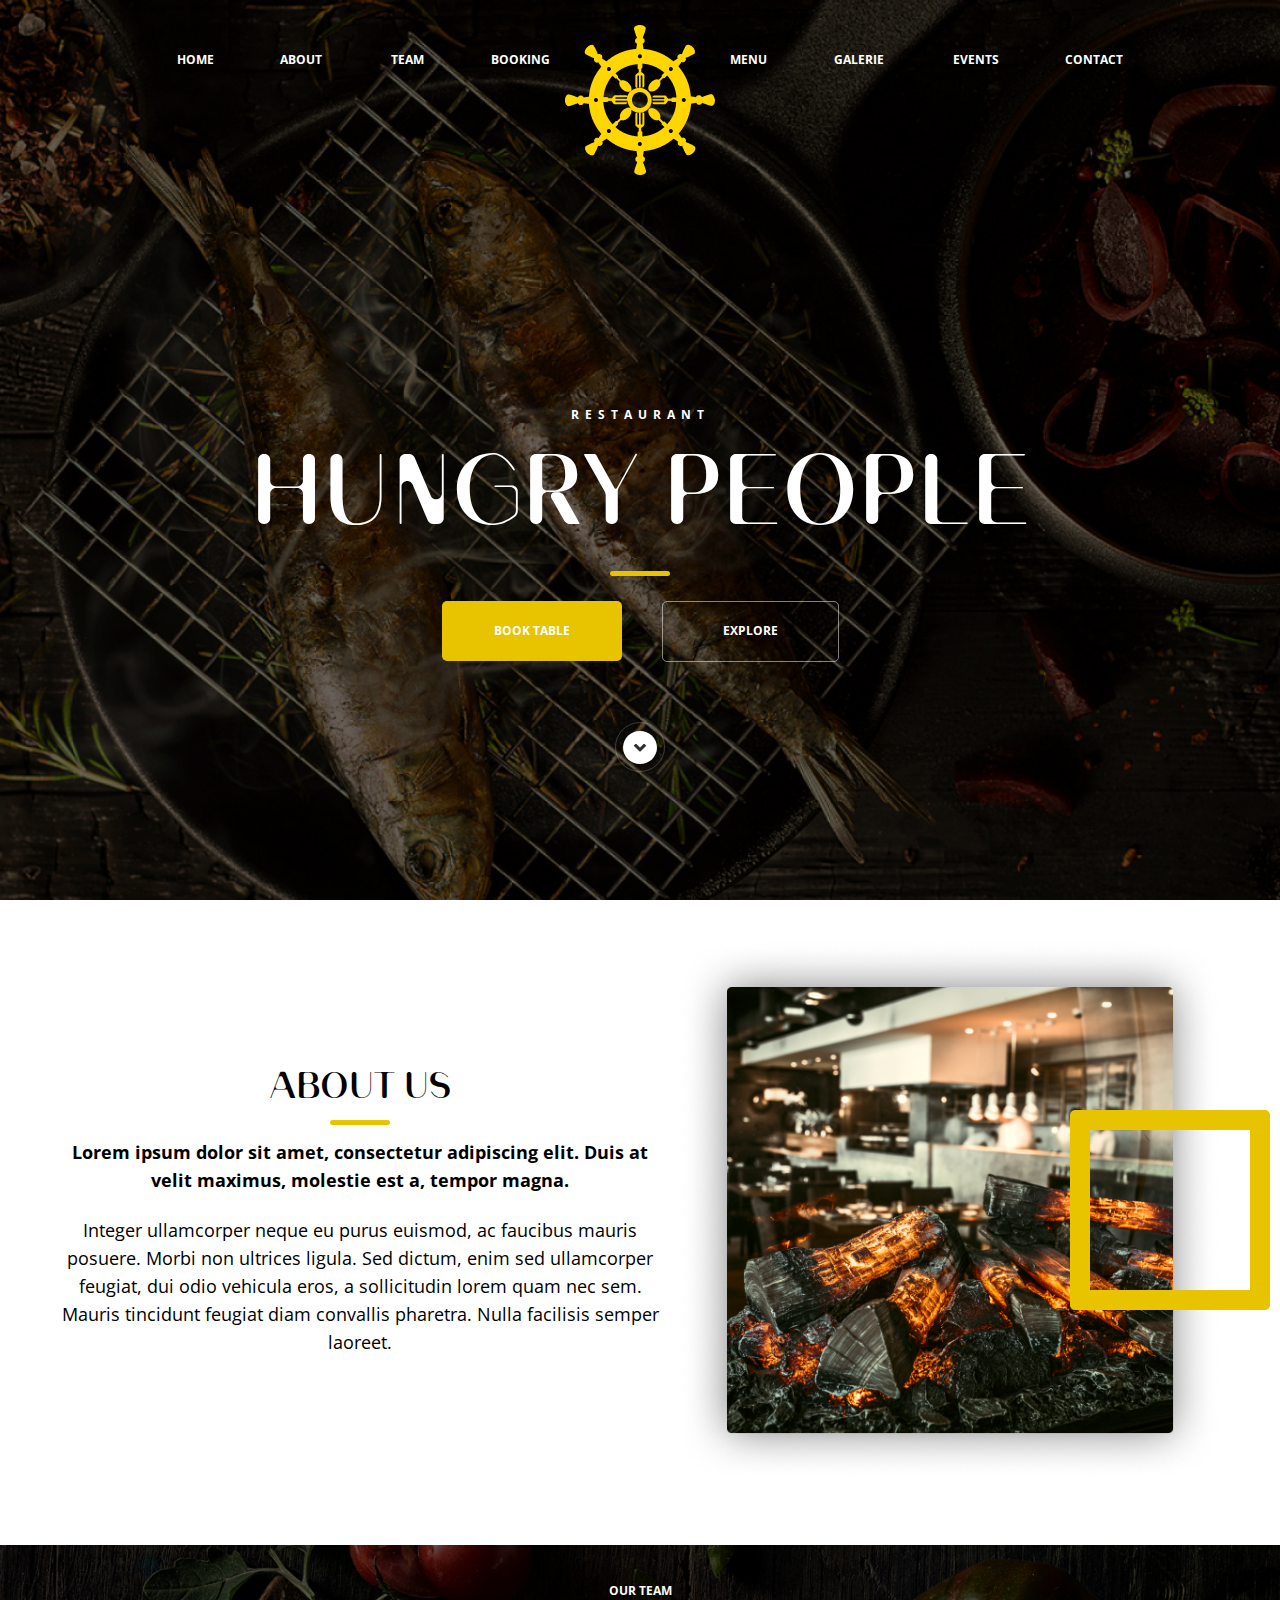
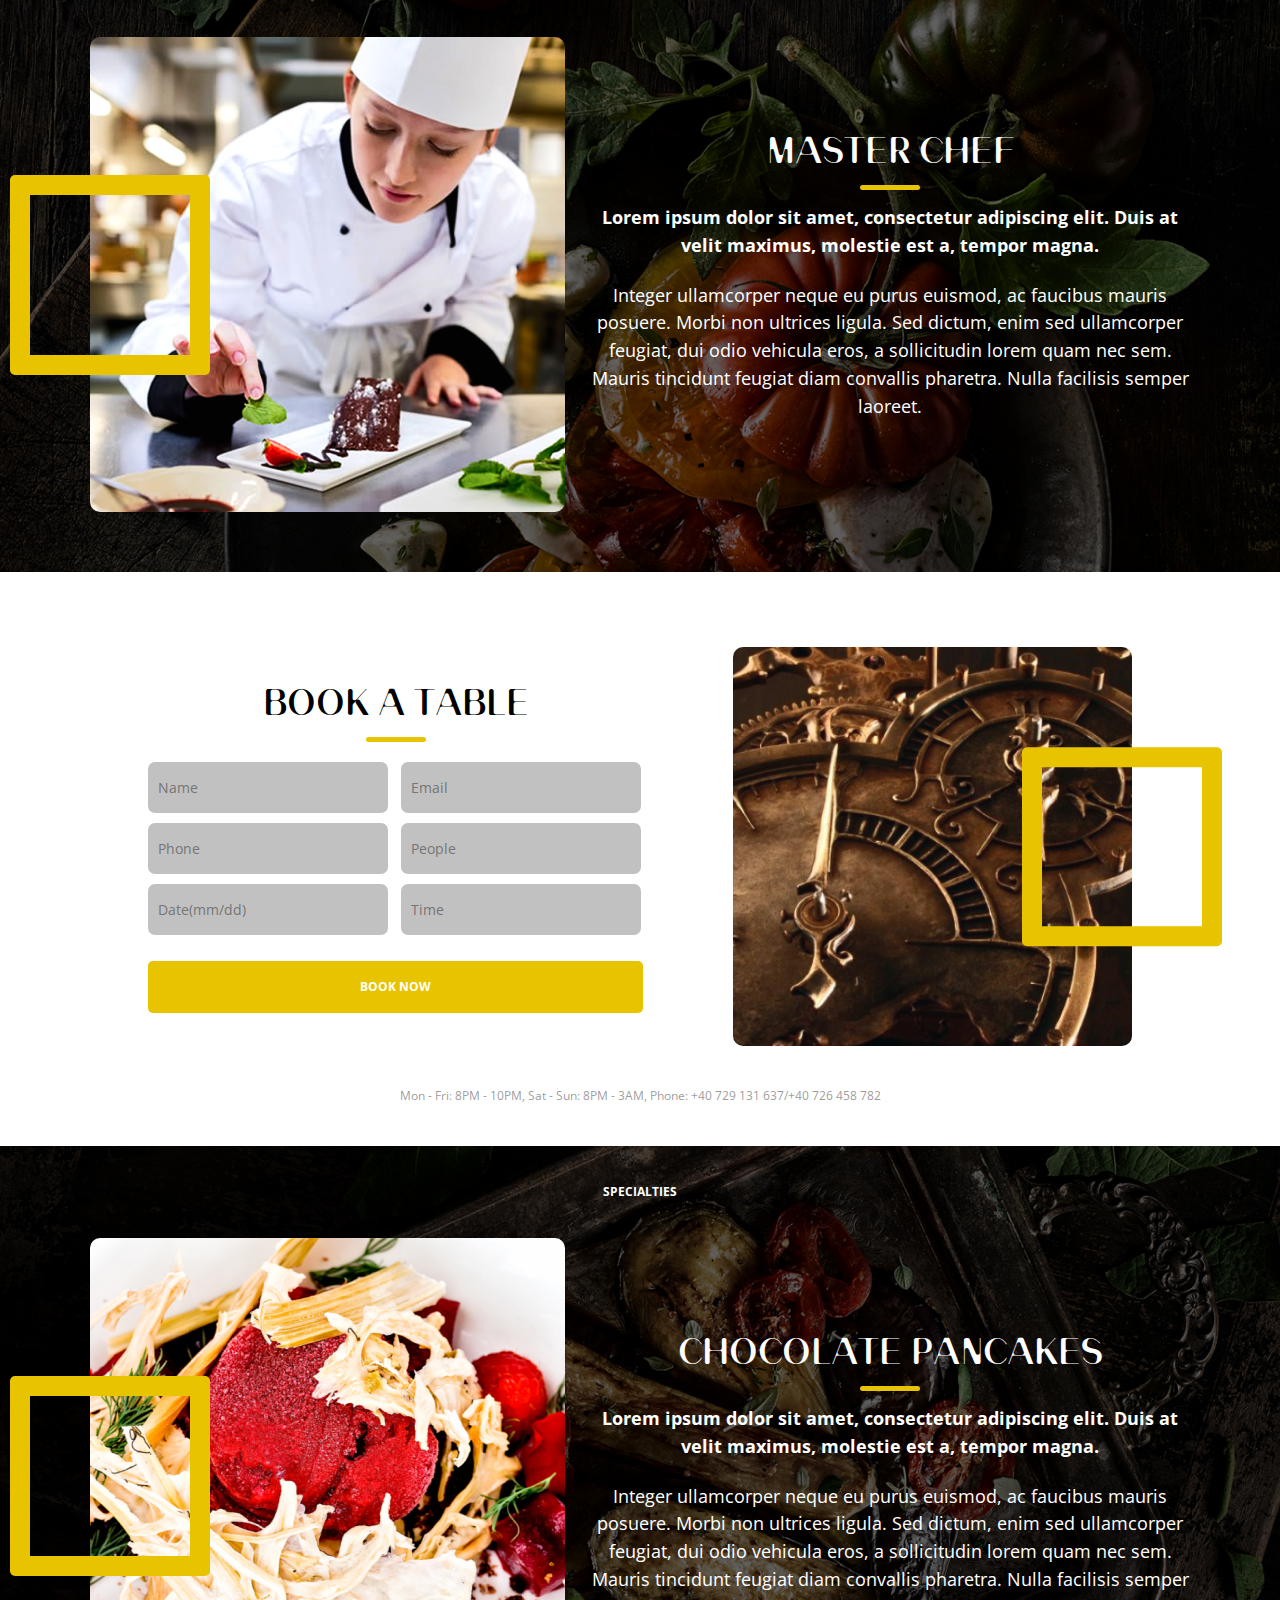
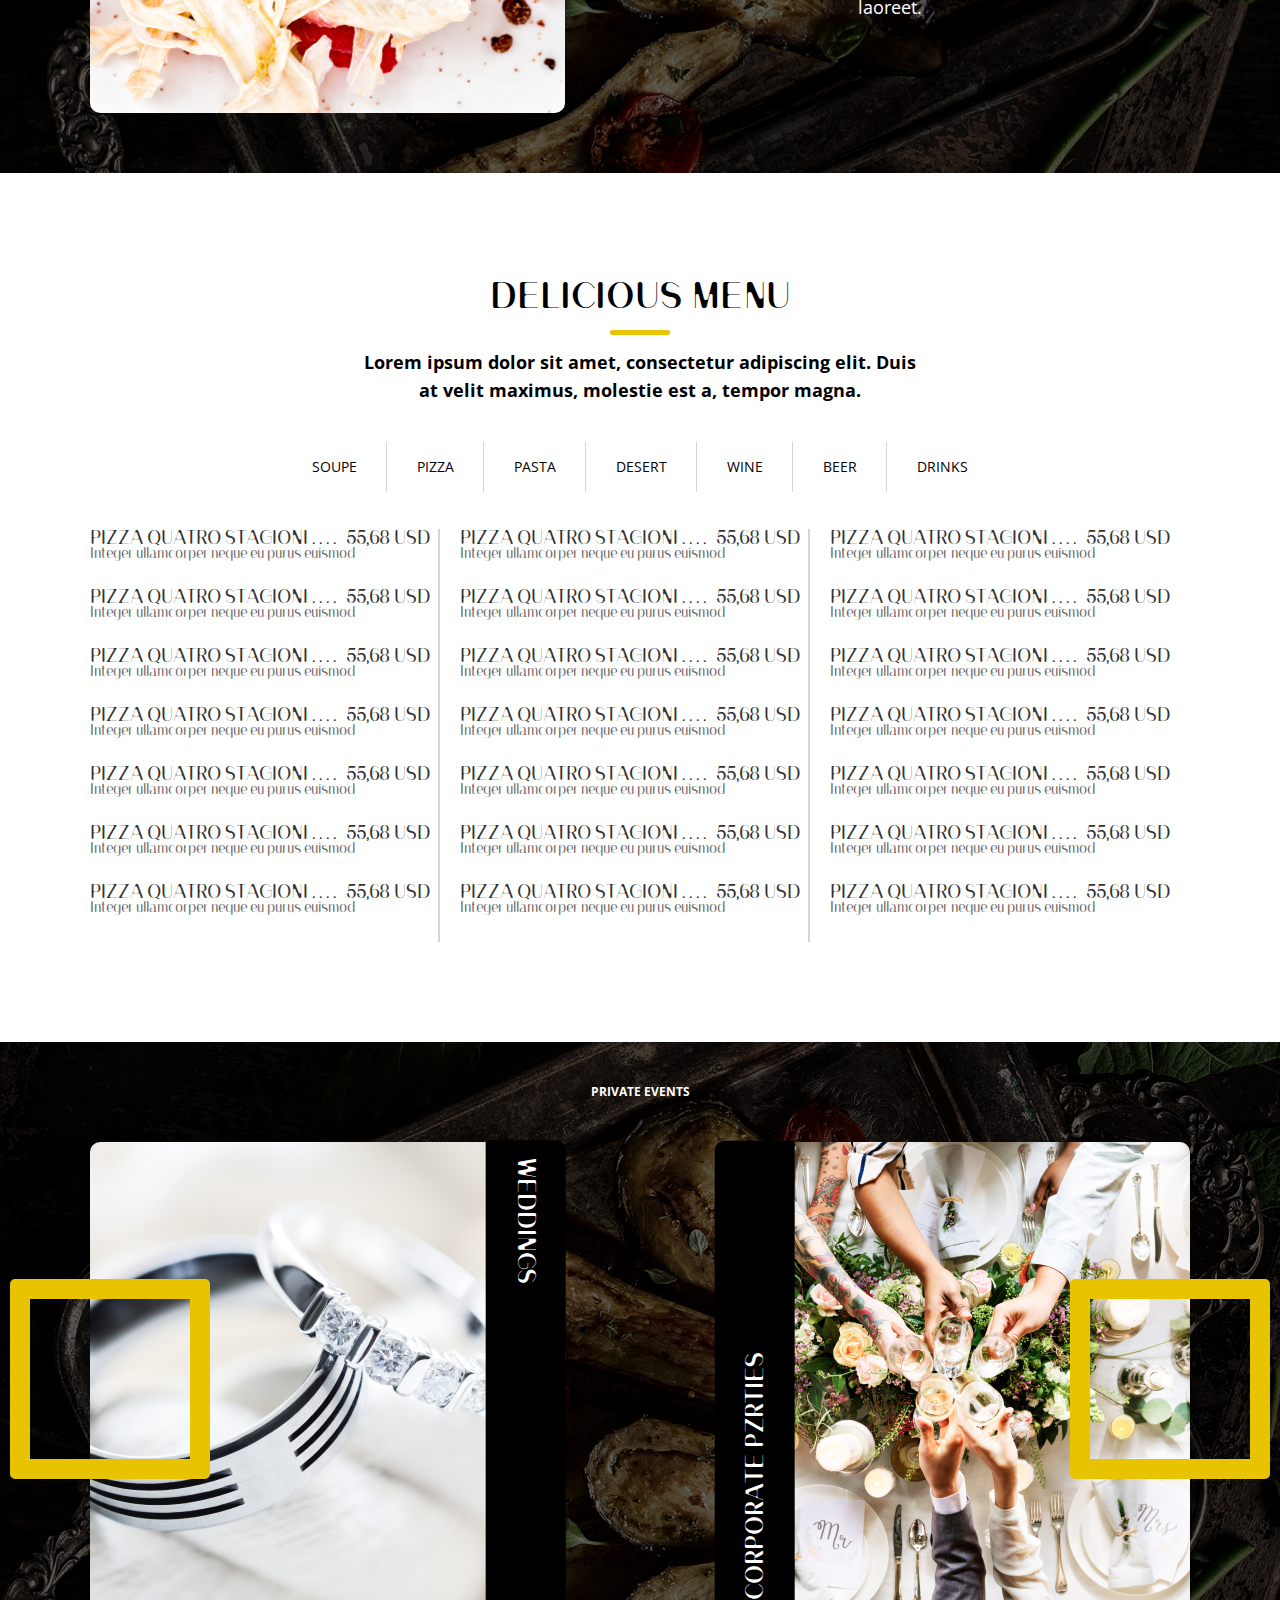
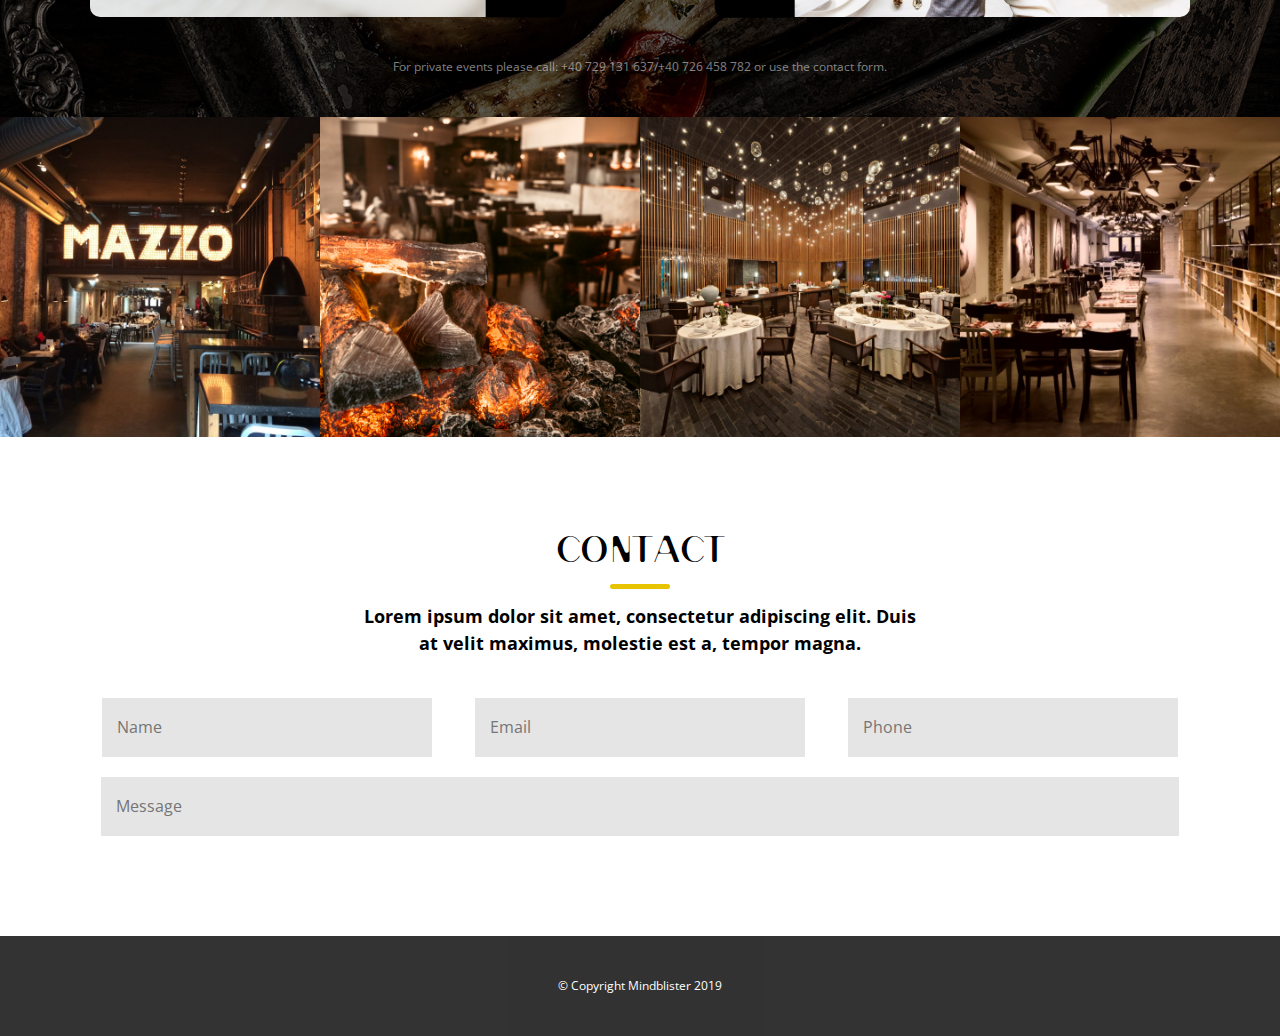
<file: index.html>
<!-- Сообщаем браузеру как стоит обрабатывать эту страницу -->
<!DOCTYPE html>
<!-- Оболочка документа, указываем язык содержимого -->
<html lang="ru">
<!-- Заголовок страницы, контейнер для других важных данных (не отображается) -->

<head>
	<!-- ДЕЛАЮ СПЕЦИАЛЬНО ДЛЯ ЭТОГО САЙТА (СКОПИРОВАЛ У ЖЕНИ) -->
	<title>HomePage</title>
	<meta charset="UTF-8">
	<meta name="format-detection" content="telephone=no">
	<link rel="stylesheet" href="css/style.css" />
	<meta name="viewport" content="width=device-width,initial-scale=1.0" />
	<!--Подключаем JQ-->
	<script src="https://ajax.googleapis.com/ajax/libs/jquery/3.6.0/jquery.min.js"></script>
	<!--Подключаем JS-->
	<script src="js/script.js"></script>


	<!--<meta http-equiv="Content-type" content="meta/html;charset=UTF-8" />
	<meta http-equiv="X-UA-Compatible" content="IE=edge">-->

	<!--<meta name="viewport" content="width=device-width,initial-scale=1.0,maximum-scale = 1.0,user-scalable=1.0" />-->
	<!-- Заголовок страницы в браузере -->
	<!-- <title>FLEX</title> -->
	<!-- Подключаем CSS -->
	<!-- <link rel="stylesheet" href="css/style.css" /> -->
	<!-- Кодировка страницы -->
	<!-- <meta charset="UTF-8"> -->
	<!--Настройка адаптивности страницы-->
	<!--Адаптивная-->
	<!--<meta name="viewport" content="width=device-width"-->
	<!--Фиксированная-->
	<!--<meta name="viewport" content="width=1170"-->
	<!--Отключает формирование ссылки у номера телефона на iOS-->
	<!--<meta name="format-detection" content="telephone=no"-->
	<!--Запрет индексации страницы полностью-->
	<!--<meta name="robots" content="none"-->
</head>
<!-- Отображаемое тело страницы -->
<!-- Горячие клавишы -->
<!-- alt+b e - Методология БЭМ(пишет класс родителя)-->
<!-- ctrl+alt+1 - Копирует классы по БЭМ (scss) -->
<!-- ctrl+alt+2 - Копирует классы без БЭМ (css) -->
<!-- f12 - CSS навигатор, поиск класса в style.SCSS or CSS -->
<!-- alt+f12 - CSS навигатор, окно с классами, с одинаковыми названиями -->
<!-- shift+alt+t - перевод языков -->

<body>
	<div class="wrapper">
		<main class="page">
			<header class="header">
	<div class="header__row">
		<nav class="header__menu menu">
			<div class="menu__icon icon-menu">
				<span></span>
				<span></span>
				<span></span>
			</div>
			<div class="menu__body">
				<ul class="menu__list">
					<li><a href="" class="menu__link">home</a></li>
					<li><a href="" class="menu__link">about</a></li>
					<li><a href="" class="menu__link">team</a></li>
					<li><a href="" class="menu__link">booking</a></li>
					<li><a href="" class="menu__link">menu</a></li>
					<li><a href="" class="menu__link">galerie</a></li>
					<li><a href="" class="menu__link">events</a></li>
					<li><a href="" class="menu__link">contact</a></li>
				</ul>
			</div>
		</nav>
		<div class="header__logo"><img src="img/logo.png" alt=""></div>
	</div>
</header>
			<div class="main-screen">
				<div class="container">
					<div class="main-screen__body">
						<div class="main-screen__row">
							<div class="main-screen__undertitle">restaurant</div>
							<div class="main-screen__title">hungry people</div>
							<div class="main-screen__button btn">
								<a href="" class="btn__y">BOOK TABLE</a>
								<a href="" class="btn__w">EXPLORE</a>
							</div>
							<div class="main-screen__arrow">
								<div class="main-screen__arrow-w">
									<img src="img/arrow.png" alt="">
								</div>
							</div>
						</div>
					</div>
				</div>
			</div>
			<div class="main-screen__bg">
				<img src="img/bcg.jpg" alt="">
			</div>
			<div class="about">
				<div class="container">
					<div class="about__body">
						<div class="about__row">
							<div class="about__item item">
								<div class="item__title title">About us</div>
								<div class="item__subtitle subtitle">Lorem ipsum dolor sit amet, consectetur adipiscing elit.
									Duis at velit maximus, molestie est a, tempor magna.</div>
								<div class="item__text text">Integer ullamcorper neque eu purus euismod, ac faucibus mauris
									posuere. Morbi non ultrices
									ligula. Sed dictum, enim sed ullamcorper feugiat, dui odio vehicula eros, a sollicitudin
									lorem quam nec sem. Mauris tincidunt feugiat diam convallis pharetra. Nulla facilisis semper
									laoreet.</div>
							</div>
							<div class="about__image">
								<img src="img/about-img.jpg" alt="">
								<div class="about__image-cube"></div>
							</div>
						</div>
					</div>
				</div>
			</div>
			<div class="team">
				<div class="container">
					<div class="team__body">
						<div class="team__title">Our team</div>
						<div class="team__row">
							<div class="team__image">
								<img src="img/team.jpg" alt="">
								<div class="team__image-cube"></div>
							</div>
							<div class="team__item item">
								<div class="item__title title">MASTER CHEF</div>
								<div class="item__subtitle subtitle">Lorem ipsum dolor sit amet, consectetur adipiscing elit.
									Duis at velit maximus, molestie est a, tempor magna.</div>
								<div class="item__text text">Integer ullamcorper neque eu purus euismod, ac faucibus mauris
									posuere. Morbi non ultrices
									ligula. Sed dictum, enim sed ullamcorper feugiat, dui odio vehicula eros, a sollicitudin
									lorem quam nec sem. Mauris tincidunt feugiat diam convallis pharetra. Nulla facilisis semper
									laoreet.</div>
							</div>
						</div>
					</div>
				</div>
				<div class="team__bg">
					<img src="img/specialty.jpg" alt="">
				</div>
			</div>
			<div class="booking">
				<div class="container">
					<div class="booking__body">
						<div class="booking__column">
							<div class="booking__item slice">
								<div class="slice__title title">book a table</div>
								<div class="slice__row form">
									<div class="form__left">
										<form class="input-l">
											<input type="text" name="name" placeholder="Name" maxlength="10" required>
											<input type="phone" name="phone" placeholder="Phone" maxlength="12">
											<input type="datetime" name="date" placeholder="Date(mm/dd)" maxlength="5">
										</form>
									</div>
									<div class=" form__right">
										<form class="input-r">
											<input type="email" name="email" placeholder="Email" required maxlength="32">
											<input type="text" name="people" placeholder="People" maxlength="People">
											<input type="text" name="time" placeholder="Time" maxlength="Time">
										</form>
									</div>
								</div>
								<div class="slice__button">
									<a href="" class="slice__button-link">BOOK NOW</a>
								</div>
							</div>
							<div class="booking__image">
								<img src="img/book-img.jpg" alt="">
								<div class="booking__image-cube"></div>
							</div>
						</div>
						<div class="booking__footer">
							Mon - Fri: 8PM - 10PM, Sat - Sun: 8PM - 3AM, Phone: +40 729 131 637/+40 726 458 782
						</div>
					</div>
				</div>
			</div>
			<div class="specialties">
				<div class="container">
					<div class="specialties__body">
						<div class="specialties__title">specialties</div>
						<div class="specialties__row">
							<div class="specialties__image">
								<img src="img/specialties.jpg" alt="">
								<div class="specialties__image-cube"></div>
							</div>
							<div class="specialties__item item">
								<div class="item__title title">chocolate pancakes</div>
								<div class="item__subtitle subtitle">Lorem ipsum dolor sit amet, consectetur adipiscing elit.
									Duis at velit maximus, molestie est a, tempor magna.</div>
								<div class="item__text text">Integer ullamcorper neque eu purus euismod, ac faucibus mauris
									posuere. Morbi non ultrices
									ligula. Sed dictum, enim sed ullamcorper feugiat, dui odio vehicula eros, a sollicitudin
									lorem quam nec sem. Mauris tincidunt feugiat diam convallis pharetra. Nulla facilisis semper
									laoreet.</div>
							</div>
						</div>
					</div>
				</div>
				<div class="specialties__bg">
					<img src="img/specialtiesbg.jpg" alt="">
				</div>
			</div>
			<div class="menulist">
				<div class="container">
					<div class="menulist__body">
						<div class="menulist__header">
							<div class="menulist__title title">DELICIOUS MENU</div>
							<div class="menulist__subtitle subtitle">Lorem ipsum dolor sit amet, consectetur adipiscing elit.
								Duis at
								velit maximus, molestie est a, tempor magna.</div>
							<ul class="menulist__menu">
								<li class="menulist__menu-li">SOUPE</li>
								<li class="menulist__menu-li">PIZZA</li>
								<li class="menulist__menu-li">PASTA</li>
								<li class="menulist__menu-li">DESERT</li>
								<li class="menulist__menu-li">WINE</li>
								<li class="menulist__menu-li">BEER</li>
								<li class="menulist__menu-li">DRINKS</li>
							</ul>
						</div>
						<div class="menulist__bottom">
							<div class="menulist__columns">
								<ul class="menulist__column">
									<li class="menulist__item dish">
										<div class="dish__text">
											<div class="dish__name">PIZZA QUATRO STAGIONI . . . .</div>
											<div class="dish__price">55,68 USD</div>
										</div>
										<div class="dish__subname"> Integer ullamcorper
											neque eu purus euismod </div>
									</li>
									<li class="menulist__item dish">
										<div class="dish__text">
											<div class="dish__name">PIZZA QUATRO STAGIONI . . . .</div>
											<div class="dish__price">55,68 USD</div>
										</div>
										<div class="dish__subname"> Integer ullamcorper
											neque eu purus euismod </div>
									</li>
									<li class="menulist__item dish">
										<div class="dish__text">
											<div class="dish__name">PIZZA QUATRO STAGIONI . . . .</div>
											<div class="dish__price">55,68 USD</div>
										</div>
										<div class="dish__subname"> Integer ullamcorper
											neque eu purus euismod </div>
									</li>
									<li class="menulist__item dish">
										<div class="dish__text">
											<div class="dish__name">PIZZA QUATRO STAGIONI . . . .</div>
											<div class="dish__price">55,68 USD</div>
										</div>
										<div class="dish__subname"> Integer ullamcorper
											neque eu purus euismod </div>
									</li>
									<li class="menulist__item dish">
										<div class="dish__text">
											<div class="dish__name">PIZZA QUATRO STAGIONI . . . .</div>
											<div class="dish__price">55,68 USD</div>
										</div>
										<div class="dish__subname"> Integer ullamcorper
											neque eu purus euismod </div>
									</li>
									<li class="menulist__item dish">
										<div class="dish__text">
											<div class="dish__name">PIZZA QUATRO STAGIONI . . . .</div>
											<div class="dish__price">55,68 USD</div>
										</div>
										<div class="dish__subname"> Integer ullamcorper
											neque eu purus euismod </div>
									</li>
									<li class="menulist__item dish">
										<div class="dish__text">
											<div class="dish__name">PIZZA QUATRO STAGIONI . . . .</div>
											<div class="dish__price">55,68 USD</div>
										</div>
										<div class="dish__subname"> Integer ullamcorper
											neque eu purus euismod </div>
									</li>
								</ul>
								<ul class="menulist__column">
									<li class="menulist__item dish">
										<div class="dish__text">
											<div class="dish__name">PIZZA QUATRO STAGIONI . . . .</div>
											<div class="dish__price">55,68 USD</div>
										</div>
										<div class="dish__subname"> Integer ullamcorper
											neque eu purus euismod </div>
									</li>
									<li class="menulist__item dish">
										<div class="dish__text">
											<div class="dish__name">PIZZA QUATRO STAGIONI . . . .</div>
											<div class="dish__price">55,68 USD</div>
										</div>
										<div class="dish__subname"> Integer ullamcorper
											neque eu purus euismod </div>
									</li>
									<li class="menulist__item dish">
										<div class="dish__text">
											<div class="dish__name">PIZZA QUATRO STAGIONI . . . .</div>
											<div class="dish__price">55,68 USD</div>
										</div>
										<div class="dish__subname"> Integer ullamcorper
											neque eu purus euismod </div>
									</li>
									<li class="menulist__item dish">
										<div class="dish__text">
											<div class="dish__name">PIZZA QUATRO STAGIONI . . . .</div>
											<div class="dish__price">55,68 USD</div>
										</div>
										<div class="dish__subname"> Integer ullamcorper
											neque eu purus euismod </div>
									</li>
									<li class="menulist__item dish">
										<div class="dish__text">
											<div class="dish__name">PIZZA QUATRO STAGIONI . . . .</div>
											<div class="dish__price">55,68 USD</div>
										</div>
										<div class="dish__subname"> Integer ullamcorper
											neque eu purus euismod </div>
									</li>
									<li class="menulist__item dish">
										<div class="dish__text">
											<div class="dish__name">PIZZA QUATRO STAGIONI . . . .</div>
											<div class="dish__price">55,68 USD</div>
										</div>
										<div class="dish__subname"> Integer ullamcorper
											neque eu purus euismod </div>
									</li>
									<li class="menulist__item dish">
										<div class="dish__text">
											<div class="dish__name">PIZZA QUATRO STAGIONI . . . .</div>
											<div class="dish__price">55,68 USD</div>
										</div>
										<div class="dish__subname"> Integer ullamcorper
											neque eu purus euismod </div>
									</li>
								</ul>
								<ul class="menulist__column">
									<li class="menulist__item dish">
										<div class="dish__text">
											<div class="dish__name">PIZZA QUATRO STAGIONI . . . .</div>
											<div class="dish__price">55,68 USD</div>
										</div>
										<div class="dish__subname"> Integer ullamcorper
											neque eu purus euismod </div>
									</li>
									<li class="menulist__item dish">
										<div class="dish__text">
											<div class="dish__name">PIZZA QUATRO STAGIONI . . . .</div>
											<div class="dish__price">55,68 USD</div>
										</div>
										<div class="dish__subname"> Integer ullamcorper
											neque eu purus euismod </div>
									</li>
									<li class="menulist__item dish">
										<div class="dish__text">
											<div class="dish__name">PIZZA QUATRO STAGIONI . . . .</div>
											<div class="dish__price">55,68 USD</div>
										</div>
										<div class="dish__subname"> Integer ullamcorper
											neque eu purus euismod </div>
									</li>
									<li class="menulist__item dish">
										<div class="dish__text">
											<div class="dish__name">PIZZA QUATRO STAGIONI . . . .</div>
											<div class="dish__price">55,68 USD</div>
										</div>
										<div class="dish__subname"> Integer ullamcorper
											neque eu purus euismod </div>
									</li>
									<li class="menulist__item dish">
										<div class="dish__text">
											<div class="dish__name">PIZZA QUATRO STAGIONI . . . .</div>
											<div class="dish__price">55,68 USD</div>
										</div>
										<div class="dish__subname"> Integer ullamcorper
											neque eu purus euismod </div>
									</li>
									<li class="menulist__item dish">
										<div class="dish__text">
											<div class="dish__name">PIZZA QUATRO STAGIONI . . . .</div>
											<div class="dish__price">55,68 USD</div>
										</div>
										<div class="dish__subname"> Integer ullamcorper
											neque eu purus euismod </div>
									</li>
									<li class="menulist__item dish">
										<div class="dish__text">
											<div class="dish__name">PIZZA QUATRO STAGIONI . . . .</div>
											<div class="dish__price">55,68 USD</div>
										</div>
										<div class="dish__subname"> Integer ullamcorper
											neque eu purus euismod </div>
									</li>
								</ul>
							</div>
						</div>
					</div>
				</div>
			</div>
			<div class="event">
				<div class="container">
					<div class="event__body">
						<div class="event__header">PRIVATE EVENTS</div>
						<div class="event__row">
							<div class="event__imagel">
								<img src="img/left.jpg" alt="">
								<div class="event__imagel-cube"></div>
								<div class="event__imagel-text">weddings</div>
							</div>
							<div class="event__imager">
								<img src="img/right.jpg" alt="">
								<div class="event__imager-cube"></div>
								<div class="event__imager-text">corporate pzrties</div>
							</div>
						</div>
						<div class="event__footer">
							For private events please call: +40 729 131 637/+40 726 458 782 or use the contact form.
						</div>
					</div>
				</div>
				<div class="event__bg">
					<img src="img/specialtiesbg.jpg" alt="">
				</div>
			</div>
			<div class="photo">
				<div class="photo__body">
					<div class="photo__columns">
						<div class="photo__column">
							<img src="img/first.jpg" alt="">
						</div>
						<div class="photo__column">
							<img src="img/second.jpg" alt="">
						</div>
						<div class="photo__column">
							<img src="img/third.jpg" alt="">
						</div>
						<div class="photo__column">
							<img src="img/fourth.jpg" alt="">
						</div>
					</div>
				</div>
			</div>
			<div class="contact">
				<div class="container">
					<div class="contact__body">
						<div class="contact__title title">Contact</div>
						<div class="contact__subtitle subtitle">Lorem ipsum dolor sit amet, consectetur adipiscing elit. Duis
							at velit maximus, molestie est a, tempor magna.</div>
						<form action="" class="contact__row">
							<input type="text" placeholder="Name" maxlength="16">
							<input type="email" placeholder="Email" maxlength="32">
							<input type="number" placeholder="Phone" maxlength="12">
						</form>
						<form action="" class="contact__text">
							<input type="text" placeholder="Message" maxlength="500">
						</form>
					</div>
				</div>
			</div>
			<footer class="footer">
	<div class="container">
		<div class="footer__content">
			© Copyright Mindblister 2019
		</div>
	</div>
</footer>
		</main>

	</div>
</body>

</html>
</file>
<file: css/style.css>
@charset "UTF-8";
/* ------ПОДКЛОЮЧЕНИЕ-ICONS.SCSS--------------------------------------------------------- */
@import url(https://fonts.googleapis.com/css?family=Open+Sans:regular,700&display=swap);
@font-face {
  font-family: 'Banny Regular';
  font-style: normal;
  font-weight: normal;
  src: local("Banny Round"), url("../../fonts/Banny-Round.woff") format("woff"); }

@font-face {
  font-family: 'Banny Bold';
  font-style: normal;
  font-weight: 700;
  src: local(""), url("../../fonts/Banny-BoldRound.woff") format("woff"); }

/* ------ШРИФТ-ПО-УМОЛЧАНИЮ--------------------------------------------------------- */
/* ------NULL-STYLE--------------------------------------------------------- */
/*Обнуление*/
* {
  padding: 0;
  margin: 0;
  border: 0; }

*, *:before, *:after {
  -moz-box-sizing: border-box;
  -webkit-box-sizing: border-box;
  box-sizing: border-box; }

:focus, :active {
  outline: none; }

a:focus, a:active {
  outline: none; }

nav, footer, header, aside {
  display: block; }

html, body {
  overflow-x: hidden;
  height: 100%;
  width: 100%;
  font-size: 100%;
  line-height: 1;
  font-size: 14px;
  -ms-text-size-adjust: 100%;
  -moz-text-size-adjust: 100%;
  -webkit-text-size-adjust: 100%; }

input, button, textarea {
  font-family: inherit; }

input::-ms-clear {
  display: none; }

button {
  cursor: pointer; }

button::-moz-focus-inner {
  padding: 0;
  border: 0; }

a, a:visited {
  text-decoration: none; }

a:hover {
  text-decoration: none; }

ul li {
  list-style: none; }

img {
  vertical-align: top; }

h1, h2, h3, h4, h5, h6 {
  font-size: inherit;
  font-weight: inherit; }

/*--------------------*/
/* ------HEADER--------------------------------------------------------- */
/* --------------------------------------------------------------------- */
body {
  font-family: "Open Sans"; }
  body.lock {
    overflow: hidden; }

.container {
  max-width: 1300px;
  padding: 0px 10px;
  margin: 0px auto; }

.wrapper {
  width: 100%;
  min-height: 100%;
  overflow: hidden;
  display: -webkit-box;
  display: -ms-flexbox;
  display: flex;
  -webkit-box-orient: vertical;
  -webkit-box-direction: normal;
  -ms-flex-direction: column;
  flex-direction: column; }

/* ------HEADER--------------------------------------------------------- */
.header__row {
  position: absolute;
  width: 100%;
  z-index: 50;
  left: 0;
  top: 0;
  margin: 0px; }

.header__menu {
  display: -webkit-box;
  display: -ms-flexbox;
  display: flex;
  -webkit-box-align: center;
  -ms-flex-align: center;
  align-items: center;
  -webkit-box-pack: center;
  -ms-flex-pack: center;
  justify-content: center;
  height: 100px;
  padding-top: 20px;
  padding-left: 20px; }
  @media (max-width: 991.98px) {
    .header__menu {
      padding-left: 0px; } }
  @media (max-width: 767.98px) {
    .header__menu {
      position: absolute;
      top: 0px;
      right: 30px; } }
  @media (max-width: 479.98px) {
    .header__menu {
      position: absolute;
      top: 0px;
      right: 20px; } }

.header__logo {
  position: absolute;
  left: 50%;
  top: 25px;
  -webkit-transform: translate(-50%, 0);
  -ms-transform: translate(-50%, 0);
  transform: translate(-50%, 0);
  display: -webkit-box;
  display: -ms-flexbox;
  display: flex;
  -webkit-box-pack: center;
  -ms-flex-pack: center;
  justify-content: center; }
  @media (max-width: 991.98px) {
    .header__logo {
      left: 50%;
      top: 25px; }
      .header__logo img {
        width: 82.5%;
        height: 82.5%; } }
    @media (max-width: 991.98px) and (max-width: 767.98px) {
      .header__logo img {
        height: 70%;
        width: 70%; } }

.menu {
  z-index: 50; }
  @media (max-width: 767.98px) {
    .menu__body {
      -webkit-transform: translate(0px, -100%);
      -ms-transform: translate(0px, -100%);
      transform: translate(0px, -100%);
      -webkit-transition: -webkit-transform 0.3s ease 0s;
      transition: -webkit-transform 0.3s ease 0s;
      -o-transition: transform 0.3s ease 0s;
      transition: transform 0.3s ease 0s;
      transition: transform 0.3s ease 0s, -webkit-transform 0.3s ease 0s;
      position: fixed;
      width: 100%;
      height: 100%;
      top: 0;
      left: 0;
      overflow: auto;
      padding: 50px 10px 30px 10px;
      background-color: rgba(255, 255, 255, 0.97); }
      .menu__body.active {
        -webkit-transform: translate(0px, 0%);
        -ms-transform: translate(0px, 0%);
        transform: translate(0px, 0%); } }
  .menu__list {
    display: -webkit-box;
    display: -ms-flexbox;
    display: flex; }
    .menu__list li {
      margin: 0px 2.7vw; }
      @media (max-width: 767.98px) {
        .menu__list li {
          margin: 0px; } }
      .menu__list li:nth-child(1) {
        margin: 0px 2.5vw 0px 0vw; }
        @media (max-width: 767.98px) {
          .menu__list li:nth-child(1) {
            margin: 0px; } }
      .menu__list li:nth-child(4) {
        margin: 0px 80px 0px 2.5vw; }
        @media (max-width: 991.98px) {
          .menu__list li:nth-child(4) {
            margin: 0px 95px 0px 2.5vw; } }
        @media (max-width: 767.98px) {
          .menu__list li:nth-child(4) {
            margin: 0px; } }
      .menu__list li:nth-child(5) {
        margin: 0px 2.5vw 0px 100px; }
        @media (max-width: 991.98px) {
          .menu__list li:nth-child(5) {
            margin: 0px 2.5vw 0px 60px; } }
        @media (max-width: 767.98px) {
          .menu__list li:nth-child(5) {
            margin: 0px; } }
      .menu__list li:nth-child(8) {
        margin: 0px 0vw 0px 2.5vw; }
        @media (max-width: 767.98px) {
          .menu__list li:nth-child(8) {
            margin: 0px; } }
    @media (max-width: 767.98px) {
      .menu__list {
        display: -webkit-box;
        display: -ms-flexbox;
        display: flex;
        -webkit-box-orient: vertical;
        -webkit-box-direction: normal;
        -ms-flex-direction: column;
        flex-direction: column;
        -webkit-box-pack: center;
        -ms-flex-pack: center;
        justify-content: center;
        -webkit-box-align: center;
        -ms-flex-align: center;
        align-items: center; } }
  .menu__link {
    font-weight: bold;
    font-size: 12px;
    line-height: 150%;
    color: #FFFFFF;
    text-transform: uppercase; }
    @media (max-width: 991.98px) {
      .menu__link {
        font-size: 10px; } }
    @media (max-width: 767.98px) {
      .menu__link {
        font-size: 32px;
        display: block;
        text-align: center;
        color: #000; } }

.icon-menu {
  display: none; }
  @media (max-width: 767.98px) {
    .icon-menu {
      display: block;
      position: relative;
      width: 30px;
      height: 18px;
      cursor: pointer;
      z-index: 5; }
      .icon-menu span {
        position: absolute;
        background-color: #fff;
        left: 0;
        width: 100%;
        height: 2px;
        top: 8px;
        -webkit-transition: all 0.3 ease 0s;
        -o-transition: all 0.3 ease 0s;
        transition: all 0.3 ease 0s; }
      .icon-menu:before, .icon-menu:after {
        content: '';
        background-color: #fff;
        position: absolute;
        width: 100%;
        height: 2px;
        left: 0;
        -webkit-transition: all 0.3s ease 0s;
        -o-transition: all 0.3s ease 0s;
        transition: all 0.3s ease 0s; }
      .icon-menu:before {
        top: 0; }
      .icon-menu:after {
        bottom: 0; } }

@media (max-width: 767.98px) {
  .icon-menu.active span {
    -webkit-transform: scale(0);
    -ms-transform: scale(0);
    transform: scale(0);
    background-color: #000; }
  .icon-menu.active:before {
    -webkit-transform: rotate(45deg);
    -ms-transform: rotate(45deg);
    transform: rotate(45deg);
    top: 8.5px;
    background-color: #000; }
  .icon-menu.active:after {
    -webkit-transform: rotate(-45deg);
    -ms-transform: rotate(-45deg);
    transform: rotate(-45deg);
    bottom: 8.5px;
    background-color: #000; } }

/*--------BURGER-----------------------------------
 display:none;
	@media(max-width:$md3+px){
		display:block;
		position: absolute;
		top: 18px;
		right: 10px;
		width: 30px;
		height: 18px;
		cursor:pointer;
		z-index:5;
		span{
			transition:all 0.3s ease 0s;
			top:calc(50%-1px);
			left: 0px;
			position:absolute;
			width: 100%;
			height: 2px;
			background-color: #000;
			&:first-child{
				top:0px;
			}
			&:last-child{
				top:auto;
				bottom:0px;
			}
		}
		&._active{
			span{
				transform:scale(0);
				&:first-child{
					transform:rotate(-45deg);
					top:calc(50%-1px);
				}
				&:last-child{
					transform:rotate(45deg);
					bottom:calc(50%-1px);
				}
			}
		}
	} 
	------------------------------------------------*/
/*--------IMPORT---------------------------------------------------------*/
/*-------IBG Адаптивное изображение--------------------------------------*/
/*.ibg{
	position:relative;
		img{
		position:absolute;
		width: 100%;
		height: 100%;
		top: 0;
		left: 0;
		object-fit:cover;
	}
}*/
/*-------ОБЩИЕ КЛАССЫ----------------------------------------------------*/
.title {
  font-family: "Banny Bold";
  font-size: 36px;
  line-height: 133.33333%;
  text-transform: uppercase;
  color: #000000;
  text-align: center;
  position: relative;
  padding: 0px 0px 14px 0px;
  margin: 0px 0px 14px 0px; }
  .title:after {
    content: '';
    width: 60px;
    height: 5px;
    position: absolute;
    left: 50%;
    bottom: 0;
    margin: 0px 0px 0px -30px;
    background-color: #E8C300;
    border-radius: 50px; }
    @media (max-width: 767.98px) {
      .title:after {
        width: 45px;
        height: 4px;
        margin: 0px 0px 0px -22.5px; } }
  @media (max-width: 991.98px) {
    .title {
      font-size: 32px; } }
  @media (max-width: 767.98px) {
    .title {
      font-size: 28px;
      padding: 0px 0px 10px 0px;
      margin: 0px 0px 10px 0px; } }

.subtitle {
  font-weight: bold;
  font-size: 18px;
  line-height: 155.55556%;
  text-align: center;
  padding: 0px 0px 22px 0px; }
  @media (max-width: 991.98px) {
    .subtitle {
      font-size: 16px;
      padding: 0px 0px 16px 0px; } }

.text {
  font-size: 18px;
  line-height: 155.55556%;
  text-align: center; }
  @media (max-width: 767.98px) {
    .text {
      font-size: 16px;
      padding: 0px 0px 5px 0px; } }

/*.btn{
	background-color: #ff6464;
	border-radius: 2px;
	height: 47px;
	font-weight: 500;
	font-size: 20px;
	line-height: 29/20*100% ;
	color:#fff;
	display: inline-flex;
	align-items: center;
	justify-content: center;
	text-align: center;
	padding: 0px 20px;
	transition:background-color 0.3s ease 0s;
	@media(min-width:992px){
		&:hover{
			background-color: #bb4949;
		}
	}
}*/
.photo-squere-l {
  display: -webkit-box;
  display: -ms-flexbox;
  display: flex;
  -webkit-box-pack: center;
  -ms-flex-pack: center;
  justify-content: center;
  -webkit-box-align: center;
  -ms-flex-align: center;
  align-items: center;
  min-width: 275px;
  min-height: 275px;
  padding: 0px 20px 0px 0px;
  position: relative; }
  .photo-squere-l img {
    -o-object-fit: cover;
    object-fit: cover;
    border-radius: 10px;
    max-width: 575px;
    max-height: 575px; }
  @media (max-width: 991.98px) {
    .photo-squere-l {
      min-width: 225px;
      min-height: 225px; } }
  @media (max-width: 767.98px) {
    .photo-squere-l {
      padding: 0px 0px 20px 0px;
      min-width: 150px;
      min-height: 150px; } }

.photo-squere-l-cube {
  position: absolute;
  left: -80px;
  top: 50%;
  -webkit-transform: translateY(-50%);
  -ms-transform: translateY(-50%);
  transform: translateY(-50%);
  width: 200px;
  height: 200px;
  max-width: 45%;
  max-height: 50%;
  border-radius: 5px;
  border: 20px solid yellow; }
  @media (max-width: 991.98px) {
    .photo-squere-l-cube {
      border: 10px solid yellow;
      left: -35px;
      max-width: 32%;
      max-height: 28%; } }
  @media (max-width: 900px) {
    .photo-squere-l-cube {
      left: -40px;
      max-height: 26%;
      max-width: 34%; } }
  @media (max-width: 767.98px) {
    .photo-squere-l-cube {
      border: 15px solid yellow;
      max-height: 35%;
      left: -80px; } }
  @media (max-width: 650px) {
    .photo-squere-l-cube {
      max-height: 33%;
      left: -65px; } }
  @media (max-width: 479.98px) {
    .photo-squere-l-cube {
      border: 10px solid yellow;
      max-height: 26%;
      max-width: 26%;
      left: -43px; } }
  @media (max-width: 380px) {
    .photo-squere-l-cube {
      max-width: 28%;
      max-height: 28%;
      left: -38px; } }

/*.photo-squere-r{
	display:flex;
	justify-content: center;
	align-items: center;
	min-width: 300px;
	min-height: 300px;
	padding:0px 0px 0px 20px;
	position:relative;
	@media(max-width:$md2+px){
		min-width: 275px;
		min-height: 275px;
	}
	@media(max-width:$md3+px){
		padding:0px 0px 0px 0px;
	}
	img{
		max-width:475px;
		max-height:475px ;
		object-fit:cover;
		border-radius: 10px;
	}
}

.photo-squere-r-cube{
	position:absolute;
		right: -50px;
		top: 50%;
		transform: translateY(-50%);
		width: 200px;
		height: 200px;
		max-width:50%;
		max-height: 50%;
		border-radius:5px;
		border:20px solid yellow;
		@media(max-width:$md2+px){
			border:10px solid yellow;
			right:-20px;
			max-width:30%;
			max-height: 30%;
		}
		@media(max-width:900px){
			max-height:26%;
		}
		@media(max-width:$md3+px){
			border:15px solid yellow;
			max-height: 30%;
		}
		@media(max-width:$md4+px){
			border:10px solid yellow;
			max-height:30%;
		}
}*/
.footer {
  display: -webkit-box;
  display: -ms-flexbox;
  display: flex;
  -webkit-box-pack: center;
  -ms-flex-pack: center;
  justify-content: center;
  -webkit-box-align: center;
  -ms-flex-align: center;
  align-items: center;
  min-height: 100px;
  background-color: #000000;
  opacity: 0.8; }
  .footer__content {
    font-size: 12px;
    line-height: 100%;
    color: #ffffff; }

._icon-fb:before {
  content: "\e900"; }

._icon-Group:before {
  content: "\e901"; }

._icon-insta:before {
  content: "\e902"; }

._icon-Linkedin:before {
  content: "\e903"; }

/* -----page------------------------------------------------------------ */
.page {
  position: absolute;
  width: 100%;
  height: 100%;
  top: 0;
  left: 0;
  display: -webkit-box;
  display: -ms-flexbox;
  display: flex;
  -webkit-box-orient: vertical;
  -webkit-box-direction: normal;
  -ms-flex-direction: column;
  flex-direction: column; }

/* -----MAINSCREEN---------------------------------------------------------- */
/*-----block-------------------------------------------------------------*/
.main-screen {
  -webkit-box-flex: 1;
  -ms-flex: 1 0 100%;
  flex: 1 0 100%;
  position: relative;
  display: -webkit-box;
  display: -ms-flexbox;
  display: flex;
  -webkit-box-pack: center;
  -ms-flex-pack: center;
  justify-content: center;
  -webkit-box-align: center;
  -ms-flex-align: center;
  align-items: center;
  z-index: 2; }
  .main-screen__body {
    color: #fff;
    text-align: center; }
  .main-screen__row {
    padding: 200px 10px 30px 10px; }
    @media (max-width: 991.98px) {
      .main-screen__row {
        padding: 160px 7px 30px 7px; } }
    @media (max-width: 479.98px) {
      .main-screen__row {
        padding: 150px 5px 30px 5px; } }
    @media (max-width: 361px) {
      .main-screen__row {
        padding: 130px 5px 30px 5px; } }
  .main-screen__undertitle {
    font-weight: bold;
    font-size: 12px;
    line-height: 116.66667%;
    letter-spacing: 0.5em;
    text-transform: uppercase; }
    @media (max-width: 479.98px) {
      .main-screen__undertitle {
        font-size: 10px; } }
  .main-screen__title {
    font-family: "Banny Bold";
    font-size: 96px;
    text-transform: uppercase;
    position: relative;
    padding: 23px 0px 35px 0px;
    margin-bottom: 25px; }
    @media (max-width: 991.98px) {
      .main-screen__title {
        font-size: 80px;
        padding: 20px 0px 30px 0px; } }
    @media (max-width: 479.98px) {
      .main-screen__title {
        font-size: 76px;
        padding: 12px 0px 20px 0px;
        margin-bottom: 20px; } }
    @media (max-width: 361px) {
      .main-screen__title {
        font-size: 68px; } }
    .main-screen__title:after {
      content: '';
      width: 60px;
      height: 5px;
      position: absolute;
      bottom: 0;
      left: 50%;
      background-color: #E8C300;
      border-radius: 50px;
      margin: 0px 0px 0px -30px; }
  .main-screen__button {
    display: -webkit-box;
    display: -ms-flexbox;
    display: flex;
    -webkit-box-pack: center;
    -ms-flex-pack: center;
    justify-content: center;
    -webkit-box-align: center;
    -ms-flex-align: center;
    align-items: center; }
  .main-screen__arrow {
    border: 1px solid rgba(255, 255, 255, 0.2);
    border-radius: 50%;
    height: 50px;
    width: 50px;
    position: absolute;
    left: 50%;
    -webkit-transform: translate(-50%, 0);
    -ms-transform: translate(-50%, 0);
    transform: translate(-50%, 0);
    margin: 60px 0px 0px 0px; }
    @media (max-width: 767.98px) {
      .main-screen__arrow {
        margin: 40px 0px 0px 0px; } }
    @media (max-height: 660px) {
      .main-screen__arrow {
        margin: 15px 0px 0px 0px; } }
  .main-screen__arrow-w {
    position: relative;
    padding: 16.5%;
    border-radius: 50%; }
    .main-screen__arrow-w img {
      position: absolute;
      background-color: #fff;
      padding: 12px 10px;
      border-radius: 50%;
      -webkit-transform: translate(-50%, 0);
      -ms-transform: translate(-50%, 0);
      transform: translate(-50%, 0); }
  .main-screen__bg img {
    position: absolute;
    width: 100%;
    height: 100%;
    top: 0;
    left: 0;
    -o-object-fit: cover;
    object-fit: cover; }

.btn__y {
  color: #fff;
  font-weight: bold;
  font-size: 12px;
  line-height: 500%;
  display: inline-block;
  padding: 0px 52px;
  background-color: #E8C300;
  margin: 0px 20px 0px 0px;
  border-radius: 5px; }
  @media (max-width: 991.98px) {
    .btn__y {
      padding: 0px 38px;
      margin: 0px 10px 0px 0px;
      font-size: 10px;
      line-height: 52px; } }
  @media (max-width: 767.98px) {
    .btn__y {
      padding: 0px 30px;
      margin: 0px 6px 0px 0px;
      line-height: 46px; } }

.btn__w {
  color: #fff;
  font-weight: bold;
  font-size: 12px;
  line-height: 491.66667%;
  display: inline-block;
  padding: 0px 60px;
  border: 1px solid rgba(255, 255, 255, 0.5);
  -webkit-box-sizing: border-box;
  box-sizing: border-box;
  border-radius: 5px;
  margin: 0px 0px 0px 20px; }
  @media (max-width: 991.98px) {
    .btn__w {
      padding: 0px 45px;
      margin: 0px 0px 0px 10px;
      font-size: 10px;
      line-height: 51px; } }
  @media (max-width: 767.98px) {
    .btn__w {
      padding: 0px 37px;
      margin: 0px 0px 0px 6px;
      line-height: 45px; } }

/*-------ABOUT----------------------------------------------------*/
.about {
  padding: 40px 50px 65px 50px; }
  @media (max-width: 767.98px) {
    .about {
      padding: 40px 40px 25px 40px; } }
  .about__row {
    display: -webkit-box;
    display: -ms-flexbox;
    display: flex;
    -webkit-box-flex: 0;
    -ms-flex: 0 1 50%;
    flex: 0 1 50%;
    -webkit-box-pack: justify;
    -ms-flex-pack: justify;
    justify-content: space-between; }
    @media (max-width: 767.98px) {
      .about__row {
        -ms-flex-wrap: wrap;
        flex-wrap: wrap;
        display: -webkit-box;
        display: -ms-flexbox;
        display: flex;
        -webkit-box-pack: center;
        -ms-flex-pack: center;
        justify-content: center; } }
  .about__image {
    display: -webkit-box;
    display: -ms-flexbox;
    display: flex;
    -webkit-box-pack: center;
    -ms-flex-pack: center;
    justify-content: center;
    -webkit-box-align: center;
    -ms-flex-align: center;
    align-items: center;
    min-width: 300px;
    min-height: 300px;
    padding: 0px 0px 0px 20px;
    position: relative; }
    @media (max-width: 991.98px) {
      .about__image {
        min-width: 275px;
        min-height: 275px; } }
    @media (max-width: 767.98px) {
      .about__image {
        padding: 0px 0px 0px 0px; } }
    .about__image img {
      max-width: 100%;
      max-height: 100%;
      -o-object-fit: cover;
      object-fit: cover;
      border-radius: 10px; }
  .about__image-cube {
    position: absolute;
    right: -50px;
    top: 50%;
    -webkit-transform: translateY(-50%);
    -ms-transform: translateY(-50%);
    transform: translateY(-50%);
    width: 200px;
    height: 200px;
    max-width: 50%;
    max-height: 50%;
    border-radius: 5px;
    border: 20px solid #E8C300; }
    @media (max-width: 991.98px) {
      .about__image-cube {
        border: 10px solid #E8C300;
        right: -20px;
        max-width: 30%;
        max-height: 30%; } }
    @media (max-width: 900px) {
      .about__image-cube {
        max-height: 26%; } }
    @media (max-width: 767.98px) {
      .about__image-cube {
        border: 15px solid #E8C300;
        max-height: 30%; } }
    @media (max-width: 479.98px) {
      .about__image-cube {
        border: 10px solid #E8C300;
        max-height: 30%; } }

.item {
  max-width: 600px;
  display: -webkit-box;
  display: -ms-flexbox;
  display: flex;
  -webkit-box-orient: vertical;
  -webkit-box-direction: normal;
  -ms-flex-direction: column;
  flex-direction: column;
  -webkit-box-pack: center;
  -ms-flex-pack: center;
  justify-content: center; }

/* ------block--------------------------------------------------------- */
.team {
  position: relative;
  -webkit-box-pack: center;
  -ms-flex-pack: center;
  justify-content: center;
  z-index: 2; }
  .team__body {
    position: relative;
    z-index: 2;
    padding: 40px 80px 60px 80px; }
    @media (max-width: 767.98px) {
      .team__body {
        padding: 40px 50px 40px 50px; } }
    @media (max-width: 479.98px) {
      .team__body {
        padding: 30px 40px 40px 40px; } }
  .team__title {
    text-align: center;
    color: #fff;
    font-weight: bold;
    font-size: 12px;
    line-height: 14/12% 100%;
    padding: 0px 0px 40px 0px;
    text-transform: uppercase; }
  .team__row {
    display: -webkit-box;
    display: -ms-flexbox;
    display: flex;
    -webkit-box-pack: justify;
    -ms-flex-pack: justify;
    justify-content: space-between;
    -webkit-box-flex: 0;
    -ms-flex: 0 1 50%;
    flex: 0 1 50%; }
    @media (max-width: 767.98px) {
      .team__row {
        -ms-flex-wrap: wrap;
        flex-wrap: wrap;
        display: -webkit-box;
        display: -ms-flexbox;
        display: flex;
        -webkit-box-pack: center;
        -ms-flex-pack: center;
        justify-content: center; } }
  .team__image {
    display: -webkit-box;
    display: -ms-flexbox;
    display: flex;
    -webkit-box-pack: center;
    -ms-flex-pack: center;
    justify-content: center;
    -webkit-box-align: center;
    -ms-flex-align: center;
    align-items: center;
    min-width: 275px;
    min-height: 275px;
    padding: 0px 20px 0px 0px;
    position: relative; }
    .team__image img {
      max-width: 100%;
      max-height: 100%;
      -o-object-fit: cover;
      object-fit: cover;
      border-radius: 10px; }
    @media (max-width: 991.98px) {
      .team__image {
        min-width: 225px;
        min-height: 225px; } }
    @media (max-width: 767.98px) {
      .team__image {
        padding: 0px 0px 20px 0px;
        min-width: 150px;
        min-height: 150px; } }
  .team__image-cube {
    position: absolute;
    left: -80px;
    top: 50%;
    -webkit-transform: translateY(-50%);
    -ms-transform: translateY(-50%);
    transform: translateY(-50%);
    width: 200px;
    height: 200px;
    max-width: 45%;
    max-height: 50%;
    border-radius: 5px;
    border: 20px solid #E8C300; }
    @media (max-width: 991.98px) {
      .team__image-cube {
        border: 10px solid #E8C300;
        left: -35px;
        max-width: 32%;
        max-height: 28%; } }
    @media (max-width: 900px) {
      .team__image-cube {
        left: -40px;
        max-height: 26%;
        max-width: 34%; } }
    @media (max-width: 767.98px) {
      .team__image-cube {
        border: 15px solid #E8C300;
        max-height: 35%;
        left: -80px; } }
    @media (max-width: 650px) {
      .team__image-cube {
        max-height: 33%;
        left: -65px; } }
    @media (max-width: 479.98px) {
      .team__image-cube {
        border: 10px solid #E8C300;
        max-height: 26%;
        max-width: 26%;
        left: -43px; } }
    @media (max-width: 380px) {
      .team__image-cube {
        max-width: 28%;
        max-height: 28%;
        left: -38px; } }
  .team__item .title {
    color: #fff; }
  .team__item .subtitle {
    color: #fff; }
  .team__item .text {
    color: #fff; }
  .team__bg img {
    position: absolute;
    height: 100%;
    width: 100%;
    top: 0;
    left: 0;
    -o-object-fit: cover;
    object-fit: cover; }

.booking {
  display: -webkit-box;
  display: -ms-flexbox;
  display: flex;
  -webkit-box-pack: center;
  -ms-flex-pack: center;
  justify-content: center; }
  @media (max-width: 767.98px) {
    .booking .container {
      padding: 0px; } }
  .booking__body {
    padding: 75px 138px 0px 138px; }
    @media (max-width: 1200px) {
      .booking__body {
        padding: 75px 100px 0px 100px; } }
    @media (max-width: 991.98px) {
      .booking__body {
        padding: 60px 60px 0px 60px; } }
    @media (max-width: 820px) {
      .booking__body {
        padding: 50px 50px 0px 50px; } }
    @media (max-width: 790px) {
      .booking__body {
        padding: 45px 36px 0px 36px; } }
    @media (max-width: 767.98px) {
      .booking__body {
        padding: 40px 20px 0px 20px; } }
    @media (max-width: 479.98px) {
      .booking__body {
        padding: 40px 10px 0px 10px; } }
  .booking__column {
    display: -webkit-box;
    display: -ms-flexbox;
    display: flex;
    -webkit-box-pack: justify;
    -ms-flex-pack: justify;
    justify-content: space-between; }
    @media (max-width: 767.98px) {
      .booking__column {
        display: -webkit-box;
        display: -ms-flexbox;
        display: flex;
        -ms-flex-wrap: wrap;
        flex-wrap: wrap;
        -webkit-box-pack: center;
        -ms-flex-pack: center;
        justify-content: center;
        text-align: center; } }
  .booking__image {
    display: -webkit-box;
    display: -ms-flexbox;
    display: flex;
    -webkit-box-pack: center;
    -ms-flex-pack: center;
    justify-content: center;
    -webkit-box-align: center;
    -ms-flex-align: center;
    align-items: center;
    min-width: 275px;
    min-height: 275px;
    padding: 0px 0px 0px 20px;
    position: relative;
    border-radius: 10px; }
    @media (max-width: 1050px) {
      .booking__image {
        padding: 0px 0px 0px 0px; } }
    .booking__image img {
      max-width: 100%;
      max-height: 100%;
      -o-object-fit: cover;
      object-fit: cover;
      border-radius: 10px; }
    @media (max-width: 991.98px) {
      .booking__image {
        min-width: 250px;
        min-height: 250px; } }
    @media (max-width: 767.98px) {
      .booking__image {
        display: none; } }
  .booking__image-cube {
    position: absolute;
    right: -90px;
    top: 50%;
    -webkit-transform: translateY(-50%);
    -ms-transform: translateY(-50%);
    transform: translateY(-50%);
    width: 200px;
    height: 200px;
    max-width: 50%;
    max-height: 50%;
    border-radius: 5px;
    border: 20px solid #E8C300; }
    @media (max-width: 1200px) {
      .booking__image-cube {
        right: -80px;
        border: 16px solid #E8C300; } }
    @media (max-width: 1050px) {
      .booking__image-cube {
        right: -60px;
        max-height: 45%; } }
    @media (max-width: 991.98px) {
      .booking__image-cube {
        border: 14px solid #E8C300;
        right: -52px;
        max-width: 45%;
        max-height: 38%; } }
    @media (max-width: 900px) {
      .booking__image-cube {
        max-height: 35%; } }
    @media (max-width: 790px) {
      .booking__image-cube {
        max-width: 40%;
        right: -45px;
        max-height: 34%; } }
    @media (max-width: 767.98px) {
      .booking__image-cube {
        border: 15px solid #E8C300;
        max-height: 30%; } }
    @media (max-width: 479.98px) {
      .booking__image-cube {
        border: 10px solid #E8C300;
        max-height: 30%; } }
  .booking__footer {
    height: 100px;
    display: -webkit-box;
    display: -ms-flexbox;
    display: flex;
    -webkit-box-pack: center;
    -ms-flex-pack: center;
    justify-content: center;
    -webkit-box-align: center;
    -ms-flex-align: center;
    align-items: center;
    font-size: 12px;
    line-height: 100%;
    color: rgba(51, 51, 51, 0.5); }
    @media (max-width: 991.98px) {
      .booking__footer {
        height: 80px; } }
    @media (max-width: 767.98px) {
      .booking__footer {
        text-align: center; } }

.slice {
  max-width: 565px;
  padding: 0px 70px 0px 0px;
  display: -webkit-box;
  display: -ms-flexbox;
  display: flex;
  -webkit-box-orient: vertical;
  -webkit-box-direction: normal;
  -ms-flex-direction: column;
  flex-direction: column;
  -webkit-box-align: center;
  -ms-flex-align: center;
  align-items: center;
  -webkit-box-pack: center;
  -ms-flex-pack: center;
  justify-content: center; }
  @media (max-width: 1050px) {
    .slice {
      padding: 0px 50px 0px 0px; } }
  @media (max-width: 991.98px) {
    .slice {
      padding: 0px 30px 0px 0px; } }
  @media (max-width: 767.98px) {
    .slice {
      max-width: 100%;
      padding: 0px; } }
  .slice__title {
    margin: 0px 0px 20px 0px; }
  .slice__row {
    display: -webkit-box;
    display: -ms-flexbox;
    display: flex;
    -webkit-box-flex: 0;
    -ms-flex: 0 1 50%;
    flex: 0 1 50%; }
    @media (max-width: 600px) {
      .slice__row {
        -ms-flex-wrap: wrap;
        flex-wrap: wrap; } }
    .slice__row input {
      background-color: rgba(51, 51, 51, 0.3);
      width: 240px;
      font-size: 14px;
      margin: 0px 0px 10px 0px;
      border-radius: 7px;
      padding: 16px 10px; }
      @media (max-width: 1050px) {
        .slice__row input {
          width: 220px;
          padding: 16px 10px; } }
      @media (max-width: 1000px) {
        .slice__row input {
          width: 255px;
          padding: 16px 10px; } }
      @media (max-width: 900px) {
        .slice__row input {
          width: 200px; } }
      @media (max-width: 767.98px) {
        .slice__row input {
          width: 280px; } }
  .slice__button {
    width: 100%;
    background-color: #E8C300;
    border-radius: 5px;
    display: -webkit-box;
    display: -ms-flexbox;
    display: flex;
    -webkit-box-pack: center;
    -ms-flex-pack: center;
    justify-content: center; }
    @media (max-width: 767.98px) {
      .slice__button {
        width: 280px; } }
    @media (max-width: 479.98px) {
      .slice__button {
        margin: 0px 0px 10px 0px; } }
  .slice__button-link {
    font-weight: bold;
    font-size: 12px;
    line-height: 166.66667%;
    color: #FFFFFF;
    display: inline-block;
    padding: 16px 0px; }

.form {
  padding-bottom: 0px; }
  .form__left {
    padding: 0px 10px 0px 0px; }
    @media (max-width: 600px) {
      .form__left {
        padding: 0px; } }

.specialties {
  position: relative;
  -webkit-box-pack: center;
  -ms-flex-pack: center;
  justify-content: center;
  z-index: 2; }
  .specialties__body {
    position: relative;
    z-index: 2;
    padding: 40px 80px 60px 80px; }
    @media (max-width: 767.98px) {
      .specialties__body {
        padding: 40px 50px 40px 50px; } }
    @media (max-width: 479.98px) {
      .specialties__body {
        padding: 30px 40px 40px 40px; } }
  .specialties__title {
    text-align: center;
    color: #fff;
    font-weight: bold;
    font-size: 12px;
    line-height: 14/12% 100%;
    padding: 0px 0px 40px 0px;
    text-transform: uppercase; }
  .specialties__row {
    display: -webkit-box;
    display: -ms-flexbox;
    display: flex;
    -webkit-box-pack: justify;
    -ms-flex-pack: justify;
    justify-content: space-between;
    -webkit-box-flex: 0;
    -ms-flex: 0 1 50%;
    flex: 0 1 50%; }
    @media (max-width: 767.98px) {
      .specialties__row {
        -ms-flex-wrap: wrap;
        flex-wrap: wrap;
        display: -webkit-box;
        display: -ms-flexbox;
        display: flex;
        -webkit-box-pack: center;
        -ms-flex-pack: center;
        justify-content: center; } }
  .specialties__image {
    display: -webkit-box;
    display: -ms-flexbox;
    display: flex;
    -webkit-box-pack: center;
    -ms-flex-pack: center;
    justify-content: center;
    -webkit-box-align: center;
    -ms-flex-align: center;
    align-items: center;
    min-width: 275px;
    min-height: 275px;
    padding: 0px 20px 0px 0px;
    position: relative; }
    .specialties__image img {
      max-width: 100%;
      max-height: 100%;
      -o-object-fit: cover;
      object-fit: cover;
      border-radius: 10px; }
    @media (max-width: 991.98px) {
      .specialties__image {
        min-width: 225px;
        min-height: 225px; } }
    @media (max-width: 767.98px) {
      .specialties__image {
        padding: 0px 0px 20px 0px;
        min-width: 150px;
        min-height: 150px; } }
  .specialties__image-cube {
    position: absolute;
    left: -80px;
    top: 50%;
    -webkit-transform: translateY(-50%);
    -ms-transform: translateY(-50%);
    transform: translateY(-50%);
    width: 200px;
    height: 200px;
    max-width: 45%;
    max-height: 50%;
    border-radius: 5px;
    border: 20px solid #E8C300; }
    @media (max-width: 991.98px) {
      .specialties__image-cube {
        border: 10px solid #E8C300;
        left: -35px;
        max-width: 32%;
        max-height: 28%; } }
    @media (max-width: 900px) {
      .specialties__image-cube {
        left: -40px;
        max-height: 26%;
        max-width: 34%; } }
    @media (max-width: 767.98px) {
      .specialties__image-cube {
        border: 15px solid #E8C300;
        max-height: 35%;
        left: -80px; } }
    @media (max-width: 650px) {
      .specialties__image-cube {
        max-height: 33%;
        left: -65px; } }
    @media (max-width: 479.98px) {
      .specialties__image-cube {
        border: 10px solid #E8C300;
        max-height: 26%;
        max-width: 26%;
        left: -43px; } }
    @media (max-width: 380px) {
      .specialties__image-cube {
        max-width: 28%;
        max-height: 28%;
        left: -38px; } }
  .specialties__item .title {
    color: #fff; }
  .specialties__item .subtitle {
    color: #fff; }
  .specialties__item .text {
    color: #fff; }
  .specialties__bg img {
    position: absolute;
    height: 100%;
    width: 100%;
    top: 0;
    left: 0;
    -o-object-fit: cover;
    object-fit: cover; }

@media (max-width: 767.98px) {
  .menulist .container {
    padding: 0px; } }

.menulist__body {
  padding: 100px 80px 100px 80px; }
  @media (max-width: 1100px) {
    .menulist__body {
      padding: 80px 50px 80px 50px; } }
  @media (max-width: 991.98px) {
    .menulist__body {
      padding: 60px 40px 60px 40px; } }
  @media (max-width: 767.98px) {
    .menulist__body {
      padding: 45px 20px 45px 20px; } }
  @media (max-width: 479.98px) {
    .menulist__body {
      padding: 25px 10px 25px 10px; } }

.menulist__header {
  padding: 0px 0px 40px 0px; }

.menulist__subtitle {
  max-width: 565px;
  margin: 0px auto;
  padding: 0px 0px 55px 0px; }
  @media (max-width: 479.98px) {
    .menulist__subtitle {
      padding: 0px 0px 30px 0px; } }

.menulist__menu {
  display: -webkit-box;
  display: -ms-flexbox;
  display: flex;
  -webkit-box-pack: center;
  -ms-flex-pack: center;
  justify-content: center; }
  @media (max-width: 767.98px) {
    .menulist__menu {
      -ms-flex-wrap: wrap;
      flex-wrap: wrap; } }
  @media (max-width: 500px) {
    .menulist__menu li:nth-child(1) {
      padding: 0px 15px 20px 0px; } }

.menulist__menu-li {
  position: relative;
  padding: 0px 30px 0px 0px;
  margin: 0px 30px 15px 0px; }
  @media (max-width: 767.98px) {
    .menulist__menu-li {
      padding: 0px 15px 0px 0px;
      margin: 0px 15px 0px 0px; } }
  .menulist__menu-li:after {
    content: '';
    width: 1px;
    height: 50px;
    background-color: rgba(51, 51, 51, 0.2);
    position: absolute;
    bottom: 50%;
    right: 0;
    margin: 0px 0px -25px 0px; }
    @media (max-width: 500px) {
      .menulist__menu-li:after {
        display: none; } }
  .menulist__menu-li:last-child {
    margin: 0px 0px 0px 0px;
    padding: 0px; }
    .menulist__menu-li:last-child:after {
      display: none; }

.menulist__columns {
  display: -webkit-box;
  display: -ms-flexbox;
  display: flex;
  -webkit-box-flex: 0;
  -ms-flex: 0 1 33.333%;
  flex: 0 1 33.333%;
  -webkit-box-pack: justify;
  -ms-flex-pack: justify;
  justify-content: space-between; }
  @media (max-width: 767.98px) {
    .menulist__columns {
      -ms-flex-wrap: wrap;
      flex-wrap: wrap;
      -webkit-box-pack: center;
      -ms-flex-pack: center;
      justify-content: center;
      max-height: 500px;
      overflow-y: auto; } }

.menulist__column {
  position: relative;
  padding: 0px 10px 27px 0px;
  margin: 0px 10px 0px 0px; }
  .menulist__column li {
    padding: 0px 0px 27px 0px; }
    .menulist__column li:last-child {
      padding: 0px; }
  .menulist__column:after {
    content: '';
    height: 100%;
    width: 2px;
    position: absolute;
    top: 0;
    right: 0;
    background-color: rgba(51, 51, 51, 0.2); }
    @media (max-width: 767.98px) {
      .menulist__column:after {
        display: none; } }
  .menulist__column:last-child:after {
    display: none; }
  @media (max-width: 479.98px) {
    .menulist__column {
      padding: 0px 0px 27px 0px;
      margin: 0px; }
      .menulist__column:last-child {
        padding: 0px; } }

.dish {
  font-family: "Banny Regular"; }
  .dish__text {
    display: -webkit-box;
    display: -ms-flexbox;
    display: flex;
    font-size: 18px;
    line-height: 100%;
    color: #333333; }
  .dish__name {
    padding: 0px 10px 0px 0px; }
  .dish__subname {
    opacity: 0.6; }

.event {
  position: relative; }
  .event__body {
    position: relative;
    z-index: 2;
    padding: 0px 80px 0 80px; }
  .event__header {
    height: 100px;
    font-weight: bold;
    font-size: 12px;
    line-height: 116.66667%;
    color: #ffffff;
    display: -webkit-box;
    display: -ms-flexbox;
    display: flex;
    -webkit-box-pack: center;
    -ms-flex-pack: center;
    justify-content: center;
    -webkit-box-align: center;
    -ms-flex-align: center;
    align-items: center; }
    @media (max-width: 767.98px) {
      .event__header {
        height: 80px; } }
    @media (max-width: 479.98px) {
      .event__header {
        height: 60px; } }
  .event__row {
    display: -webkit-box;
    display: -ms-flexbox;
    display: flex;
    -webkit-box-flex: 0;
    -ms-flex: 0 1 50%;
    flex: 0 1 50%;
    -webkit-box-pack: justify;
    -ms-flex-pack: justify;
    justify-content: space-between; }
    @media (max-width: 767.98px) {
      .event__row {
        -ms-flex-wrap: wrap;
        flex-wrap: wrap;
        display: -webkit-box;
        display: -ms-flexbox;
        display: flex;
        -webkit-box-pack: center;
        -ms-flex-pack: center;
        justify-content: center;
        -webkit-box-align: center;
        -ms-flex-align: center;
        align-items: center; } }
  .event__imagel {
    display: -webkit-box;
    display: -ms-flexbox;
    display: flex;
    -webkit-box-pack: center;
    -ms-flex-pack: center;
    justify-content: center;
    -webkit-box-align: center;
    -ms-flex-align: center;
    align-items: center;
    min-width: 275px;
    min-height: 275px;
    position: relative;
    margin: 0px 40px 0px 0px; }
    @media (max-width: 767.98px) {
      .event__imagel {
        margin: 0px; } }
    .event__imagel img {
      max-width: 100%;
      max-height: 100%;
      -o-object-fit: cover;
      object-fit: cover;
      border-radius: 10px; }
    @media (max-width: 991.98px) {
      .event__imagel {
        min-width: 225px;
        min-height: 225px; } }
    @media (max-width: 767.98px) {
      .event__imagel {
        padding: 0px 0px 20px 0px;
        min-width: 150px;
        min-height: 150px; } }
  .event__imagel-cube {
    position: absolute;
    left: -80px;
    top: 50%;
    -webkit-transform: translateY(-50%);
    -ms-transform: translateY(-50%);
    transform: translateY(-50%);
    width: 200px;
    height: 200px;
    max-width: 45%;
    max-height: 50%;
    border-radius: 5px;
    border: 20px solid #E8C300; }
    @media (max-width: 991.98px) {
      .event__imagel-cube {
        border: 10px solid #E8C300;
        left: -52px;
        max-width: 32%;
        max-height: 32%; } }
    @media (max-width: 900px) {
      .event__imagel-cube {
        left: -52px;
        max-height: 32%;
        max-width: 34%; } }
    @media (max-width: 767.98px) {
      .event__imagel-cube {
        border: 15px solid #E8C300;
        max-height: 35%;
        left: -80px; } }
    @media (max-width: 650px) {
      .event__imagel-cube {
        max-height: 33%;
        left: -65px; } }
    @media (max-width: 479.98px) {
      .event__imagel-cube {
        border: 10px solid #E8C300;
        max-height: 30%;
        max-width: 30%;
        left: -35px; } }
    @media (max-width: 381px) {
      .event__imagel-cube {
        max-width: 28%;
        max-height: 28%;
        left: -25px;
        border: 5px solid #E8C300; } }
  .event__imagel-text {
    width: 100.5%;
    height: 80px;
    display: -webkit-box;
    display: -ms-flexbox;
    display: flex;
    -webkit-box-align: center;
    -ms-flex-align: center;
    align-items: center;
    padding: 0px 0px 0px 18px;
    border-radius: 10px 10px 0px 0px;
    font-family: "Banny Bold";
    font-size: 24px;
    line-height: 50%;
    text-transform: uppercase;
    color: #FFFFFF;
    position: absolute;
    top: 41.5%;
    right: -42%;
    background-color: #000000;
    -webkit-transform: rotate(90deg);
    -ms-transform: rotate(90deg);
    transform: rotate(90deg); }
    @media (max-width: 1100px) {
      .event__imagel-text {
        top: 40.5%; } }
    @media (max-width: 1000px) {
      .event__imagel-text {
        top: 41%;
        height: 65px; } }
    @media (max-width: 900px) {
      .event__imagel-text {
        top: 41.5%;
        right: -42.5%;
        height: 50px;
        font-size: 22px; } }
    @media (max-width: 800px) {
      .event__imagel-text {
        top: 40.8%;
        font-size: 20px; } }
    @media (max-width: 750px) {
      .event__imagel-text {
        top: 40%;
        right: -42.5%;
        height: 80px; } }
    @media (max-width: 600px) {
      .event__imagel-text {
        top: 38.5%; } }
    @media (max-width: 525px) {
      .event__imagel-text {
        top: 36%; } }
    @media (max-width: 475px) {
      .event__imagel-text {
        top: 36.5%;
        height: 60px; } }
    @media (max-width: 425px) {
      .event__imagel-text {
        top: 33%; } }
    @media (max-width: 381px) {
      .event__imagel-text {
        top: 31%; } }
  .event__imager {
    display: -webkit-box;
    display: -ms-flexbox;
    display: flex;
    -webkit-box-pack: center;
    -ms-flex-pack: center;
    justify-content: center;
    -webkit-box-align: center;
    -ms-flex-align: center;
    align-items: center;
    min-width: 275px;
    min-height: 275px;
    position: relative;
    margin: 0px 0px 0px 40px; }
    @media (max-width: 767.98px) {
      .event__imager {
        margin: 0px; } }
    .event__imager img {
      max-width: 100%;
      max-height: 100%;
      -o-object-fit: cover;
      object-fit: cover;
      border-radius: 10px; }
    @media (max-width: 991.98px) {
      .event__imager {
        min-width: 225px;
        min-height: 225px; } }
    @media (max-width: 767.98px) {
      .event__imager {
        padding: 0px 0px 20px 0px;
        min-width: 150px;
        min-height: 150px; } }
  .event__imager-cube {
    position: absolute;
    right: -80px;
    top: 50%;
    -webkit-transform: translateY(-50%);
    -ms-transform: translateY(-50%);
    transform: translateY(-50%);
    width: 200px;
    height: 200px;
    max-width: 45%;
    max-height: 50%;
    border-radius: 5px;
    border: 20px solid #E8C300; }
    @media (max-width: 991.98px) {
      .event__imager-cube {
        border: 10px solid #E8C300;
        right: -52px;
        max-width: 32%;
        max-height: 32%; } }
    @media (max-width: 900px) {
      .event__imager-cube {
        right: -52px;
        max-height: 32%;
        max-width: 34%; } }
    @media (max-width: 767.98px) {
      .event__imager-cube {
        border: 15px solid #E8C300;
        max-height: 35%;
        right: -80px; } }
    @media (max-width: 650px) {
      .event__imager-cube {
        max-height: 33%;
        right: -65px; } }
    @media (max-width: 479.98px) {
      .event__imager-cube {
        border: 10px solid #E8C300;
        max-height: 30%;
        max-width: 30%;
        right: -35px; } }
    @media (max-width: 381px) {
      .event__imager-cube {
        max-width: 28%;
        max-height: 28%;
        right: -25px;
        border: 5px solid #E8C300; } }
  .event__imager-text {
    width: 100.5%;
    height: 80px;
    display: -webkit-box;
    display: -ms-flexbox;
    display: flex;
    -webkit-box-align: center;
    -ms-flex-align: center;
    align-items: center;
    padding: 0px 0px 0px 18px;
    border-radius: 10px 10px 0px 0px;
    font-family: "Banny Bold";
    font-size: 24px;
    line-height: 50%;
    text-transform: uppercase;
    color: #FFFFFF;
    position: absolute;
    top: 41.5%;
    left: -42%;
    background-color: #000000;
    -webkit-transform: rotate(-90deg);
    -ms-transform: rotate(-90deg);
    transform: rotate(-90deg); }
    @media (max-width: 1100px) {
      .event__imager-text {
        top: 40.5%; } }
    @media (max-width: 1000px) {
      .event__imager-text {
        top: 41%;
        height: 65px; } }
    @media (max-width: 900px) {
      .event__imager-text {
        top: 41.5%;
        left: -42.5%;
        height: 50px;
        font-size: 22px; } }
    @media (max-width: 800px) {
      .event__imager-text {
        top: 40.8%;
        font-size: 20px; } }
    @media (max-width: 750px) {
      .event__imager-text {
        top: 40%;
        left: -42.5%;
        height: 80px; } }
    @media (max-width: 600px) {
      .event__imager-text {
        top: 38.5%; } }
    @media (max-width: 525px) {
      .event__imager-text {
        top: 36%; } }
    @media (max-width: 475px) {
      .event__imager-text {
        top: 36.5%;
        height: 60px; } }
    @media (max-width: 425px) {
      .event__imager-text {
        top: 33%; } }
    @media (max-width: 400px) {
      .event__imager-text {
        top: 33%;
        font-size: 16px; } }
    @media (max-width: 381px) {
      .event__imager-text {
        top: 31%; } }
  .event__footer {
    height: 100px;
    display: -webkit-box;
    display: -ms-flexbox;
    display: flex;
    -webkit-box-pack: center;
    -ms-flex-pack: center;
    justify-content: center;
    -webkit-box-align: center;
    -ms-flex-align: center;
    align-items: center;
    font-size: 12px;
    line-height: 100%;
    color: rgba(255, 255, 255, 0.5); }
    @media (max-width: 991.98px) {
      .event__footer {
        height: 80px; } }
    @media (max-width: 767.98px) {
      .event__footer {
        text-align: center; } }
    @media (max-width: 479.98px) {
      .event__footer {
        height: 60px; } }
  .event__bg img {
    position: absolute;
    height: 100%;
    width: 100%;
    top: 0;
    left: 0;
    -o-object-fit: cover;
    object-fit: cover; }

.photo__columns {
  display: -webkit-box;
  display: -ms-flexbox;
  display: flex;
  position: relative;
  overflow: auto; }

.photo__column img {
  height: 100%;
  width: 100%;
  top: 0;
  left: 0;
  -o-object-fit: cover;
  object-fit: cover;
  min-width: 200px;
  min-height: 200px; }
  @media (max-width: 479.98px) {
    .photo__column img {
      min-width: 175px;
      min-height: 175px; } }

.contact__body {
  padding: 90px 80px; }

.contact__subtitle {
  max-width: 565px;
  margin: 0px auto;
  padding: 0px 0px 40px 0px; }

.contact__row {
  display: -webkit-box;
  display: -ms-flexbox;
  display: flex;
  -webkit-box-flex: 0;
  -ms-flex: 0 1 33.333%;
  flex: 0 1 33.333%;
  -webkit-box-pack: center;
  -ms-flex-pack: center;
  justify-content: center;
  -ms-flex-pack: distribute;
  justify-content: space-around;
  margin: 0px 0px 20px 0px; }
  .contact__row input {
    background-color: #E5E5E5;
    padding: 20px 15px 20px 15px;
    width: 30%;
    font-size: 16px;
    line-height: 118.75%;
    margin: 0px 20px 0px 0px; }
    .contact__row input:last-child {
      margin: 0px; }
    @media (max-width: 767.98px) {
      .contact__row input {
        width: 80%;
        margin: 0px 0px 20px 0px; } }
    @media (max-width: 479.98px) {
      .contact__row input {
        width: 300px; } }
  @media (max-width: 767.98px) {
    .contact__row {
      display: -webkit-box;
      display: -ms-flexbox;
      display: flex;
      -webkit-box-orient: vertical;
      -webkit-box-direction: normal;
      -ms-flex-direction: column;
      flex-direction: column;
      -webkit-box-pack: center;
      -ms-flex-pack: center;
      justify-content: center;
      -webkit-box-align: center;
      -ms-flex-align: center;
      align-items: center; } }

.contact__text {
  margin: 0px 0px 10px 0px; }
  .contact__text input {
    background-color: #E5E5E5;
    width: 98%;
    font-size: 16px;
    line-height: 118.75%;
    display: -webkit-box;
    display: -ms-flexbox;
    display: flex;
    margin: 0px auto;
    padding: 20px 15px 20px 15px; }
    @media (max-width: 767.98px) {
      .contact__text input {
        width: 80%;
        height: 100px; } }
    @media (max-width: 479.98px) {
      .contact__text input {
        width: 300px;
        height: 100px;
        margin: 0px 0px 0px -53px; } }

.contact__column {
  display: -webkit-box;
  display: -ms-flexbox;
  display: flex;
  -webkit-box-flex: 1;
  -ms-flex: 1 1 50%;
  flex: 1 1 50%;
  -webkit-box-pack: justify;
  -ms-flex-pack: justify;
  justify-content: space-between; }

.contact__other {
  display: -webkit-box;
  display: -ms-flexbox;
  display: flex;
  -webkit-box-flex: 1;
  -ms-flex: 1 1 33.333%;
  flex: 1 1 33.333%;
  -webkit-box-pack: justify;
  -ms-flex-pack: justify;
  justify-content: space-between;
  max-width: 60%;
  font-size: 14px;
  line-height: 100%; }

.contact__place {
  margin: 0px 10px 0px 0px; }

.contact__number {
  margin: 0px 10px 0px 0px; }

.contact__button {
  display: inline-block;
  width: 40%; }

.contact__link {
  font-weight: bold;
  font-size: 12px;
  line-height: 166.66667%;
  padding: 10px 0px;
  background-color: #E8C300;
  border-radius: 5px;
  color: #ffffff;
  text-transform: uppercase; }
</file>
